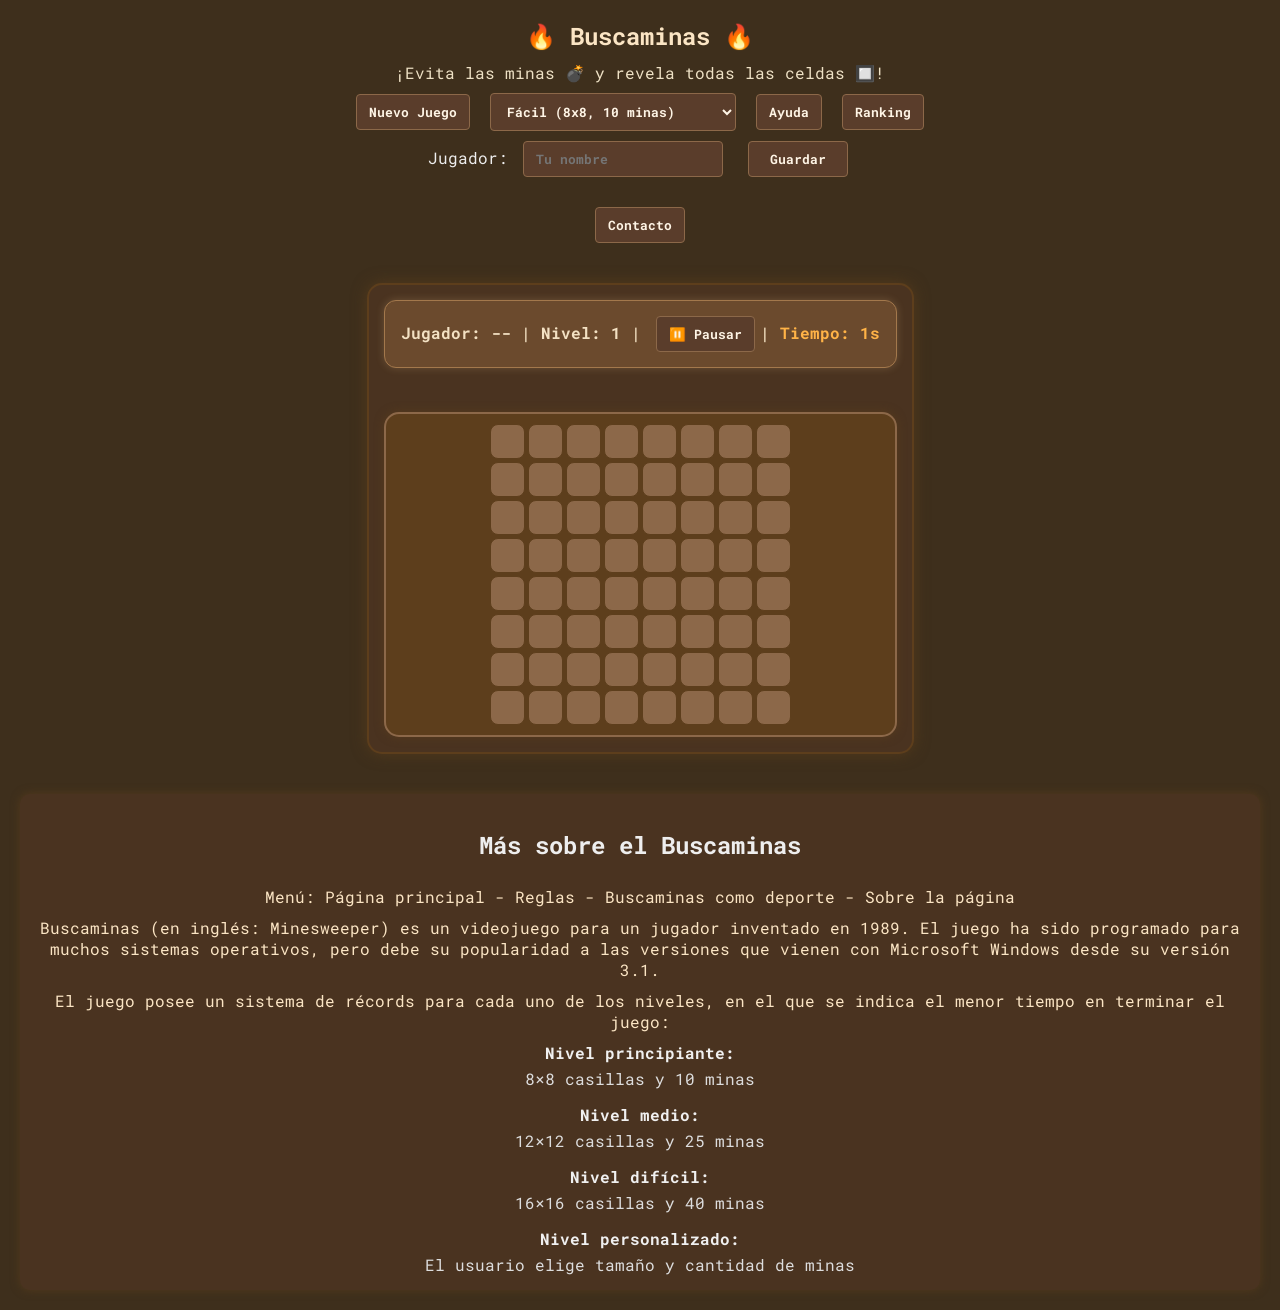
<file: index.html>
<!DOCTYPE html>
<html lang="es">
<head>
  <meta charset="UTF-8" />
  <meta name="viewport" content="width=device-width, initial-scale=1" />
  <title>Buscaminas - ¡Juega ahora!</title>
  <link rel="stylesheet" href="style.css" />
  <link href="https://fonts.googleapis.com/css2?family=Roboto+Mono:wght@500&display=swap" rel="stylesheet" />
</head>

<body>
  <audio id="bgMusic" autoplay loop muted>
   <source src="Asset/Buscaminas con musica epica xd.mp3" type="audio/mpeg">
  </audio>

  <h1>🔥 Buscaminas 🔥</h1>
  <p>¡Evita las minas 💣 y revela todas las celdas 🔲!</p>

<section>
  <div class="menu">
    <button id="nuevo">Nuevo Juego</button>
    <select id="dificultad">
      <option value="facil">Fácil (8x8, 10 minas)</option>
      <option value="medio">Medio (12x12, 25 minas)</option>
      <option value="dificil">Difícil (16x16, 40 minas)</option>
    </select>

    <div id="estadisticas" style="display:none;">
      <p id="fechaActual"></p>
      <p id="jugadorRanking"></p>
      <p id="puntajeJugador"></p>
      <p id="duracionPartida"></p>
    </div>

    <button id="btnAyuda">Ayuda</button>
    <button id="btnEstadistica">Ranking</button>

    <form id="formJugador" class="form-jugador">
      <label for="nombreJugador">Jugador:</label>
      <input type="text" id="nombreJugador" placeholder="Tu nombre" required />
      <button type="submit">Guardar</button>
      <p id="respuestaServidor"></p>
    </form>

    <button onclick="window.location.href='formularioJugador.html'">Contacto</button>
  </div>

  <main id="juegoContainer">
    <div id="info">
      <span id="jugadorNombre">Jugador: --</span> |
      <span id="nivel">Nivel: 1</span> |
      <button id="btnPausajuego">⏯️</button>|
      <span id="tiempo" class="rojo">Tiempo: 0s</span>
    </div>

    <div id="mensaje"></div>
    <div id="tablero" class="tablero"></div>
  </main>

  <div id="ayudaModal" class="modal" style="display:none;">
    <div class="modal-content">
      <span class="cerrar" style="cursor:pointer;">&times;</span>
      <h2>Ayuda</h2>
      <p>Revela celdas con clic izquierdo. Marca minas con clic derecho (si está implementado). ¡Evita las 💣!</p>
    </div>
  </div>
  </section>

  <section id="informacion">
      <h2>Más sobre el Buscaminas</h2>
    <p>Menú: Página principal - Reglas - Buscaminas como deporte - Sobre la página</p>
    <p>Buscaminas (en inglés: Minesweeper) es un videojuego para un jugador inventado en 1989. 
      El juego ha sido programado para muchos sistemas operativos, pero debe su popularidad 
      a las versiones que vienen con Microsoft Windows desde su versión 3.1.</p>

    <p>El juego posee un sistema de récords para cada uno de los niveles, en el que se indica el menor tiempo en terminar el juego:</p>

    <ul>
      <li><strong>Nivel principiante:</strong> 8×8 casillas y 10 minas</li>
      <li><strong>Nivel medio:</strong> 12×12 casillas y 25 minas</li>
      <li><strong>Nivel difícil:</strong> 16×16 casillas y 40 minas</li>
      <li><strong>Nivel personalizado:</strong> El usuario elige tamaño y cantidad de minas</li>
    </ul>
  
  </section>

  <!-- 🎮 Script -->
  <script src="script.js"></script>
</body>
</html>
</file>
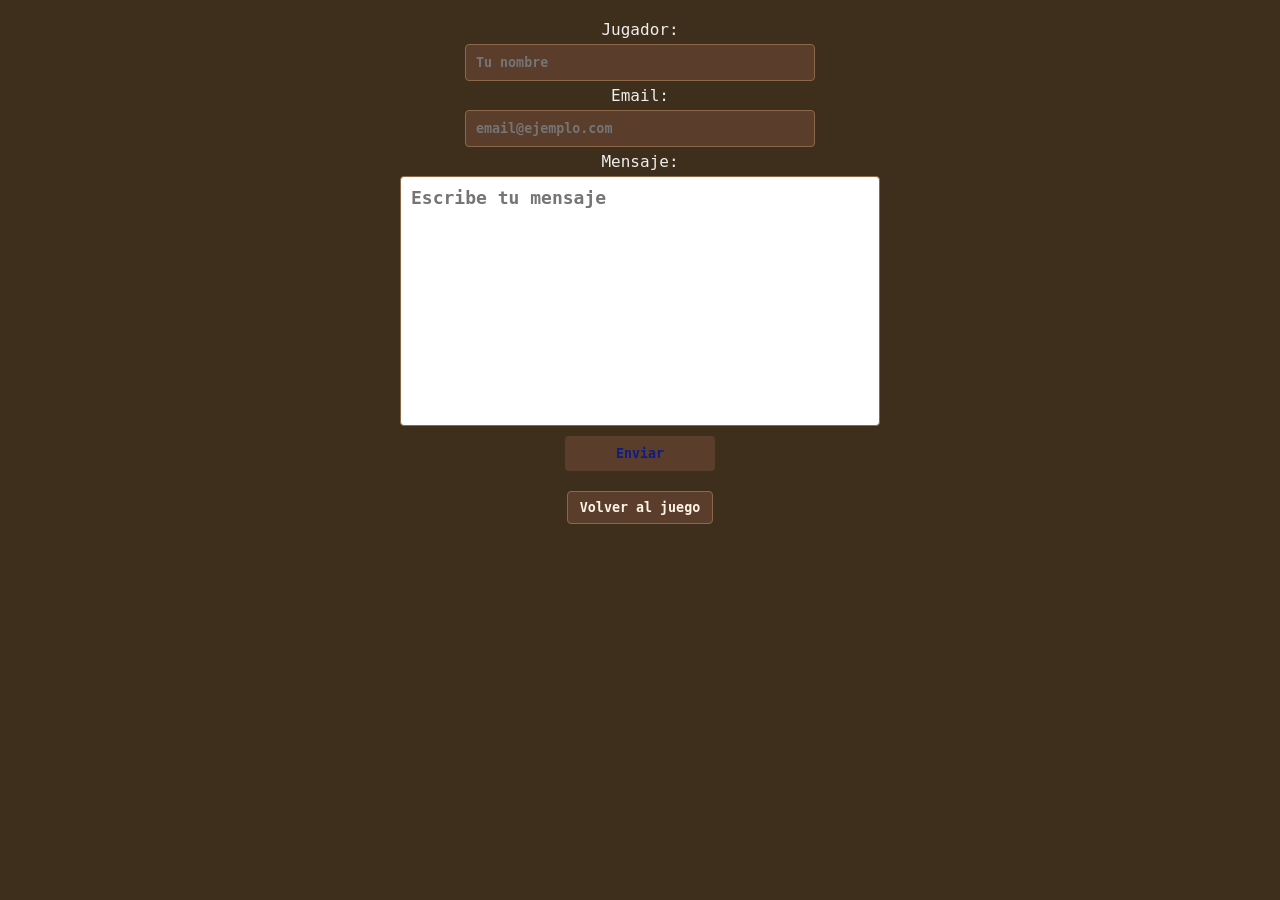
<file: formularioJugador.html>
<!DOCTYPE html>
<html lang="es">
<head>
  <meta charset="UTF-8" />
  <meta name="viewport" content="width=device-width, initial-scale=1" />
  <title>Formulario de Contacto</title>
  <link rel="stylesheet" href="style.css" />
</head>
<body>
  <form id="formularioJugador">
    <label for="nombreJugador">Jugador:</label>
    <input type="text" id="nombre" placeholder="Tu nombre" required />
    
    <label for="Email">Email:</label>
    <input type="email" id="Email" placeholder="email@ejemplo.com" required />
    
    <label for="mensaje">Mensaje:</label>
    <textarea id="mensaje" placeholder="Escribe tu mensaje" required></textarea>
    
    <button type="submit" id="btnEnviarDatos">Enviar</button>
    <p id="respuestaServidor"></p>
  </form>

  <button onclick="window.location.href='index.html'">Volver al juego</button>

  <script src="script.js"></script>
</body>
</html>
</file>
<file: style.css>
body {
    background-color: #3e2f1c;
    background-image: url('https://i.pinimg.com/736x/7b/4f/cb/7b4fcb22a70147113fe3b8a81c48cc23--game-background-fighting-games.jpg'); 
    font-family: 'Roboto Mono', monospace;
    color: #eee;
    text-align: center;
    margin: 20px;
    transition: background-color 0.3s;
    box-sizing: border-box;
    background-size: cover;
    background-repeat: no-repeat;
    background-position: center;
}

*, *::before, *::after {
    box-sizing: inherit;
}

.menu {
    margin-bottom: 15px;
}

button, select, input {
    padding: 8px 12px;
    margin: 5px;
    background-color: #5a3d2b;
    color: #fff5e6;
    border: 1px solid #8c6849;
    border-radius: 4px;
    cursor: pointer;
    font-weight: bold;
    font-family: inherit;
    transition: background-color 0.3s;
}

button:hover, select:hover, input:hover {
    background-color: #6f4f35;
}

button:focus, select:focus, input:focus {
    outline: 2px solid #ffb347;
    outline-offset: 2px;
}

#juegoContainer {
    display: inline-block;
    padding: 15px;
    background-color: #4a3320;
    border-radius: 15px;
    box-shadow: 0 0 15px rgba(93, 62, 28, 0.7);
    margin: 20px auto;
    text-align: center;
    min-width: max-content;
    border: 2px solid #5d3e1c;
}

#info {
    margin-bottom: 10px;
    font-size: 16px;
    font-weight: bold;
    background-color: #6b4a2d;
    padding: 10px 16px;
    border-radius: 12px;
    color: #f3e1c3;
    border: 1px solid #a3784c;
    box-shadow: 0 0 8px rgba(255, 210, 150, 0.2);
}

#info .rojo {
    color: #ffb347;
    font-weight: 900;
}

#mensaje {
    margin-bottom: 10px;
    font-size: 18px;
    color: #ff5555;
    font-weight: bold;
    min-height: 24px;
}

#tablero {
    display: grid;
    justify-content: center;
    gap: 3px;
    padding: 10px;
    background-color: #5d3e1c;
    border: 2px solid #8c6849;
    border-radius: 15px;
    box-shadow: 0 0 10px rgba(93, 62, 28, 0.7);
}

.celda {
    width: 35px;
    height: 35px;
    background-color: #8c6849;
    border: 1px solid #5d3e1c;
    display: flex;
    align-items: center;
    justify-content: center;
    font-weight: bold;
    font-size: 18px;
    color: #222;
    cursor: pointer;
    transition: background-color 0.2s, transform 0.1s;
    user-select: none;
    border-radius: 8px;
}

.celda:hover {
    background-color: #a47858;
    transform: scale(1.05);
}

.celda.revelada {
    background-color: #e7cba9;
    color: #222;
    cursor: default;
    box-shadow: inset 0 0 4px #a3784c;
}

 .bandera {
  background-color: #ffe4e1;
  color: red;
  font-size: 20px;
  font-weight: bold;
  text-align: center;
}

.celda.revelada[data-numero='1'] { color: #00aaff; }
.celda.revelada[data-numero='2'] { color: #00cc66; }
.celda.revelada[data-numero='3'] { color: #ff4444; }
.celda.revelada[data-numero='4'] { color: #ff8800; }
.celda.revelada[data-numero='5'] { color: #aa66cc; }
.celda.revelada[data-numero='6'] { color: #00dddd; }
.celda.revelada[data-numero='7'] { color: #555555; }
.celda.revelada[data-numero='8'] { color: #888800; }

.celda.mina {
    background-color: #ff6f3c;
    color: white;
    font-size: 22px;
}

/* Estado deshabilitado para celdas */
.celda[disabled], .celda.disabled {
    cursor: not-allowed;
    opacity: 0.6;
}

/* Modal */
.modal {
    display: none;
    position: fixed;
    z-index: 1000;
    padding-top: 60px;
    left: 0;
    top: 0;
    width: 100%;
    height: 100%;
    background-color: rgba(0, 0, 0, 0.7);
}

.modal-content {
    background-color: #5d3e1c;
    margin: auto;
    padding: 20px;
    width: 60%;
    border-radius: 8px;
    color: #222;
    border: 1px solid #a3784c;
    max-height: 80vh;
    overflow-y: auto;
    animation: fadeIn 0.3s ease-in-out forwards;
}


@keyframes fadeIn {
    from { opacity: 0; transform: translateY(-20px); }
    to { opacity: 1; transform: translateY(0); }
}

.cerrar {
    float: right;
    font-size: 24px;
    cursor: pointer;
}

.form-jugador {
    margin-bottom: 15px;
}

.form-jugador input {
    width: 200px;
    margin-right: 10px;
}

.form-jugador button {
    width: 100px;
}

h1 {
    display: flex;
    text-align: center;
    font-size: 24px;
    margin-bottom: 10px;
    color: #fbe5c4;
    justify-content: center;
}

p {
    display: flex;
    font-size: 16px;
    margin: 5px 0;
    color: #eee1c5;
    justify-content: center;
}

ul {
    list-style-type: none;
    padding: 0;
    flex-direction: column;
    margin: 0;
    color: #ddd;
    display: flex;
    justify-content: center;
    gap: 10px;
}

strong {
    display: flex;
    flex-direction: column;
    color: #f0f0f0;
    font-weight: bold;
    justify-content: center;
    margin: 5px 0;
}

#formularioJugador {
    display: flex;
    flex-direction: column;
    align-items: center;
    background-image: url('https://i.pinimg.com/736x/7b/4f/cb/7b4fcb22a70147113fe3b8a81c48cc23--game-background-fighting-games.jpg'); 
    margin-top: 20px;
}
#formularioJugador input {
    width: 350px;
    padding: 10px;
    margin: 5px 0;
    border: 1px solid #8c6849;
    border-radius: 4px;
}   
#formularioJugador button {
    width: 150px;
    padding: 10px;
    background-color: #5a3d2b;
    color: #0e1c86;
    border: none;
    border-radius: 4px;
    cursor: pointer;
}
#formularioJugador button:hover {
    background-color: #6f4f35;
}
#formularioJugador textarea {
    position: sticky;
    width: 480px;
    height: 250px;
    padding: 10px;
    margin: 5px 0;
    border: 1px solid #8c6849;
    border-radius: 4px;
    resize: none;
}
#informacion {
    display: flex;
    justify-content: center;
    align-items: center;
    flex-direction: column;
    background-color: #4a3320;
    padding: 15px;
    border-radius: 10px;
    box-shadow: 0 0 10px rgba(93, 62, 28, 0.7);
    margin-top: 20px;
}

#informacion p {
    display: flex;
    align-items: center;
    justify-content: center;
    font-size: 16px;
    color: #fbe5c4;
    margin: 5px 0;
  
}


@media screen and (max-width: 786px) {
    h1 {
        font-size: 20px;
    }
    #info {
        font-size: 14px;
        padding: 8px 10px;
    }
    button, select, input {
        font-size: 14px;
        padding: 6px 10px;
    }
    #mensaje {
        font-size: 16px;
    }
    .celda {
        width: 28px;
        height: 28px;
        font-size: 16px;
    }
    #tablero {
        gap: 2px;
        padding: 8px;
    }
    #juegoContainer {
        padding: 10px;
        margin: 10px auto;
    }
    .modal-content {
        width: 85%;
    }
    #formularioJugador input,
    #formularioJugador textarea {
        width: 90%;
    }
    #formularioJugador button {
        width: 50%;
    }
}

@media screen and (max-width: 480px) {
    h1 {
        font-size: 18px;
    }
    #info {
        font-size: 13px;
    }
    .celda {
        width: 24px;
        height: 24px;
        font-size: 14px;
    }
    #formularioJugador textarea {
        height: 160px;
    }
    .modal-content {
        padding: 10px;
    }
    ul {
        flex-direction: column;
        align-items: center;
    }
    strong, p {
        font-size: 14px;
    }
}
</file>
